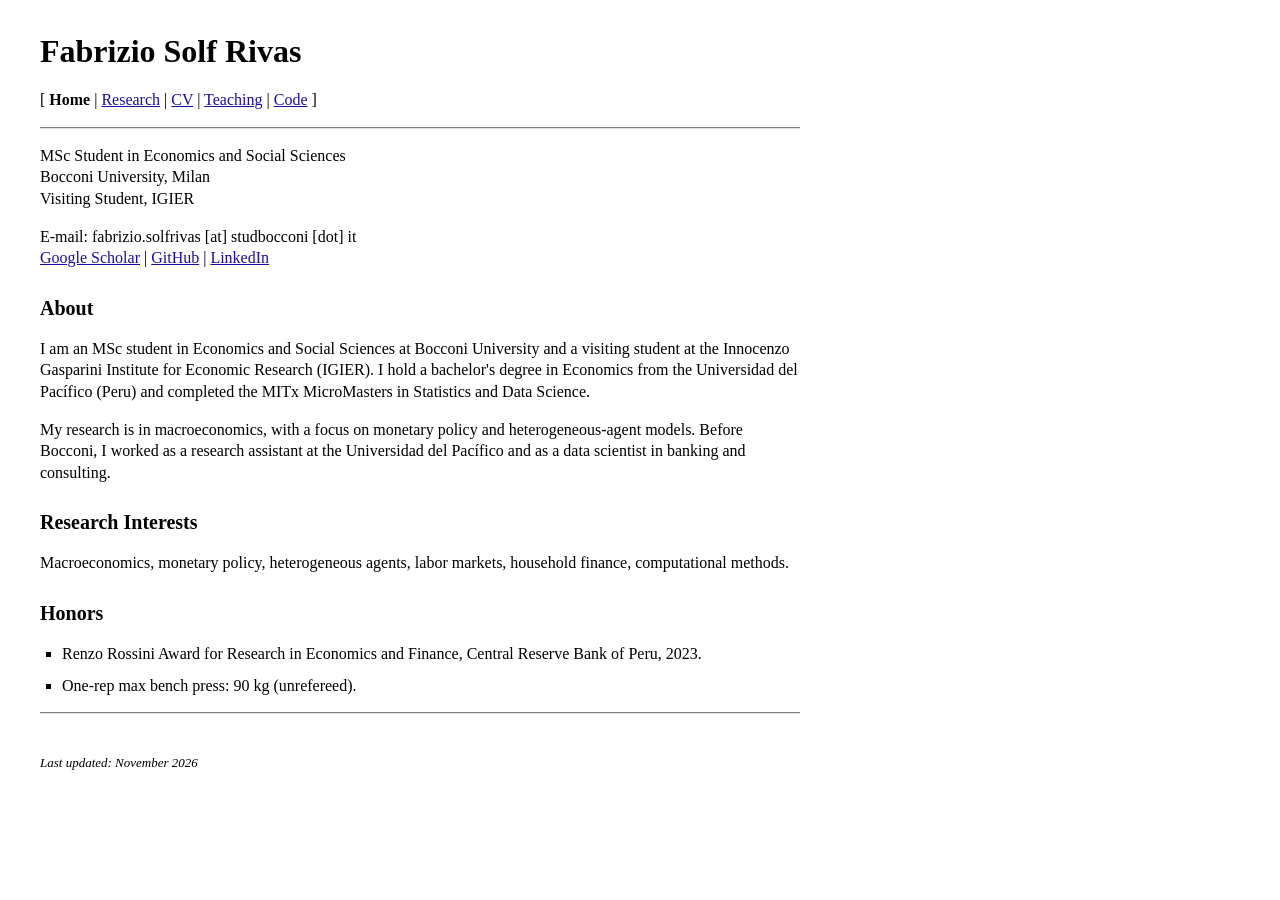
<file: index.html>
<!DOCTYPE html>
<html>
<head>
    <meta charset="utf-8">
    <meta name="viewport" content="width=device-width, initial-scale=1">
    <meta name="description" content="Fabrizio Solf Rivas, MSc student in Economics, Bocconi University. Macroeconomics, monetary policy, heterogeneous agents.">
    <title>Fabrizio Solf Rivas</title>
    <link rel="stylesheet" href="style.css">
</head>
<body>

<h1>Fabrizio Solf Rivas</h1>

<p>
[ <b>Home</b> |
<a href="research.html">Research</a> |
<a href="cv_web.pdf" target="_blank" rel="noopener noreferrer">CV</a> |
<a href="teaching.html">Teaching</a> |
<a href="code.html">Code</a> ]
</p>

<hr>

<!-- Optional photo: put photo.jpg in the same folder and uncomment
<img src="photo.jpg" alt="Fabrizio Solf Rivas" width="150" border="1" style="float: right; margin: 0 0 10px 20px;">
-->

<p>
MSc Student in Economics and Social Sciences<br>
Bocconi University, Milan<br>
Visiting Student, IGIER
</p>

<p>
E-mail: fabrizio.solfrivas [at] studbocconi [dot] it<br>
<a href="https://scholar.google.com/citations?user=x-FIdxEAAAAJ&amp;hl=en" target="_blank" rel="noopener noreferrer">Google Scholar</a> |
<a href="https://github.com/fabrizio-solf" target="_blank" rel="noopener noreferrer">GitHub</a> |
<a href="https://linkedin.com/in/fsolfsr" target="_blank" rel="noopener noreferrer">LinkedIn</a>
</p>

<h2>About</h2>

<p>
I am an MSc student in Economics and Social Sciences at Bocconi University and a visiting
student at the Innocenzo Gasparini Institute for Economic Research (IGIER). I hold a
bachelor's degree in Economics from the Universidad del Pac&iacute;fico (Peru) and completed
the MITx MicroMasters in Statistics and Data Science.
</p>

<p>
My research is in macroeconomics, with a focus on monetary policy and heterogeneous-agent
models. Before Bocconi, I worked as a research assistant at the Universidad del Pac&iacute;fico
and as a data scientist in banking and consulting.
</p>

<h2>Research Interests</h2>

<p>
Macroeconomics, monetary policy, heterogeneous agents, labor markets, household finance,
computational methods.
</p>

<h2>Honors</h2>

<ul>
<li>Renzo Rossini Award for Research in Economics and Finance, Central Reserve Bank of Peru, 2023.</li>
<li>One-rep max bench press: 90 kg (unrefereed).</li>
</ul>

<hr>

<div class="footer">
Last updated: November 2026
</div>

</body>
</html>
</file>
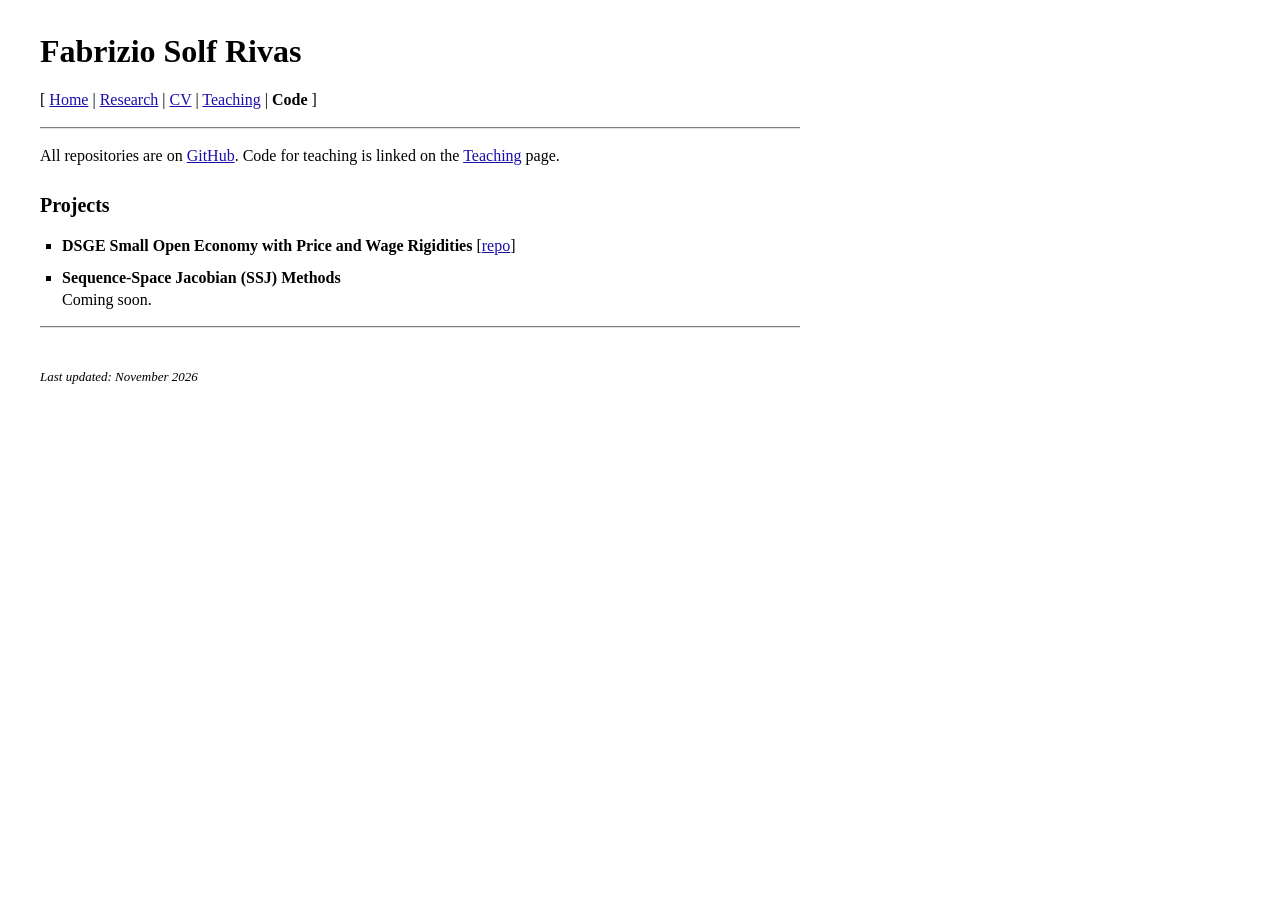
<file: code.html>
<!DOCTYPE html>
<html>
<head>
    <meta charset="utf-8">
    <meta name="viewport" content="width=device-width, initial-scale=1">
    <meta name="description" content="Code by Fabrizio Solf Rivas: DSGE and heterogeneous-agent models.">
    <title>Code - Fabrizio Solf Rivas</title>
    <link rel="stylesheet" href="style.css">
</head>
<body>

<h1>Fabrizio Solf Rivas</h1>

<p>
[ <a href="index.html">Home</a> |
<a href="research.html">Research</a> |
<a href="cv_web.pdf" target="_blank" rel="noopener noreferrer">CV</a> |
<a href="teaching.html">Teaching</a> |
<b>Code</b> ]
</p>

<hr>

<p>
All repositories are on
<a href="https://github.com/fabrizio-solf" target="_blank" rel="noopener noreferrer">GitHub</a>.
Code for teaching is linked on the <a href="teaching.html">Teaching</a> page.
</p>

<h2>Projects</h2>

<ul>
<li>
<b>DSGE Small Open Economy with Price and Wage Rigidities</b>
[<a href="https://github.com/fabrizio-solf/DSGE-SOE-price-and-wage-rigidities" target="_blank" rel="noopener noreferrer">repo</a>]
</li>
<li>
<b>Sequence-Space Jacobian (SSJ) Methods</b><br>
Coming soon.
</li>
</ul>

<!-- Template for a new project:

<li>
<b>Project name</b>
[<a href="https://github.com/fabrizio-solf/REPO" target="_blank" rel="noopener noreferrer">repo</a>]<br>
One-line description.
</li>

-->

<hr>

<div class="footer">
Last updated: November 2026
</div>

</body>
</html>
</file>
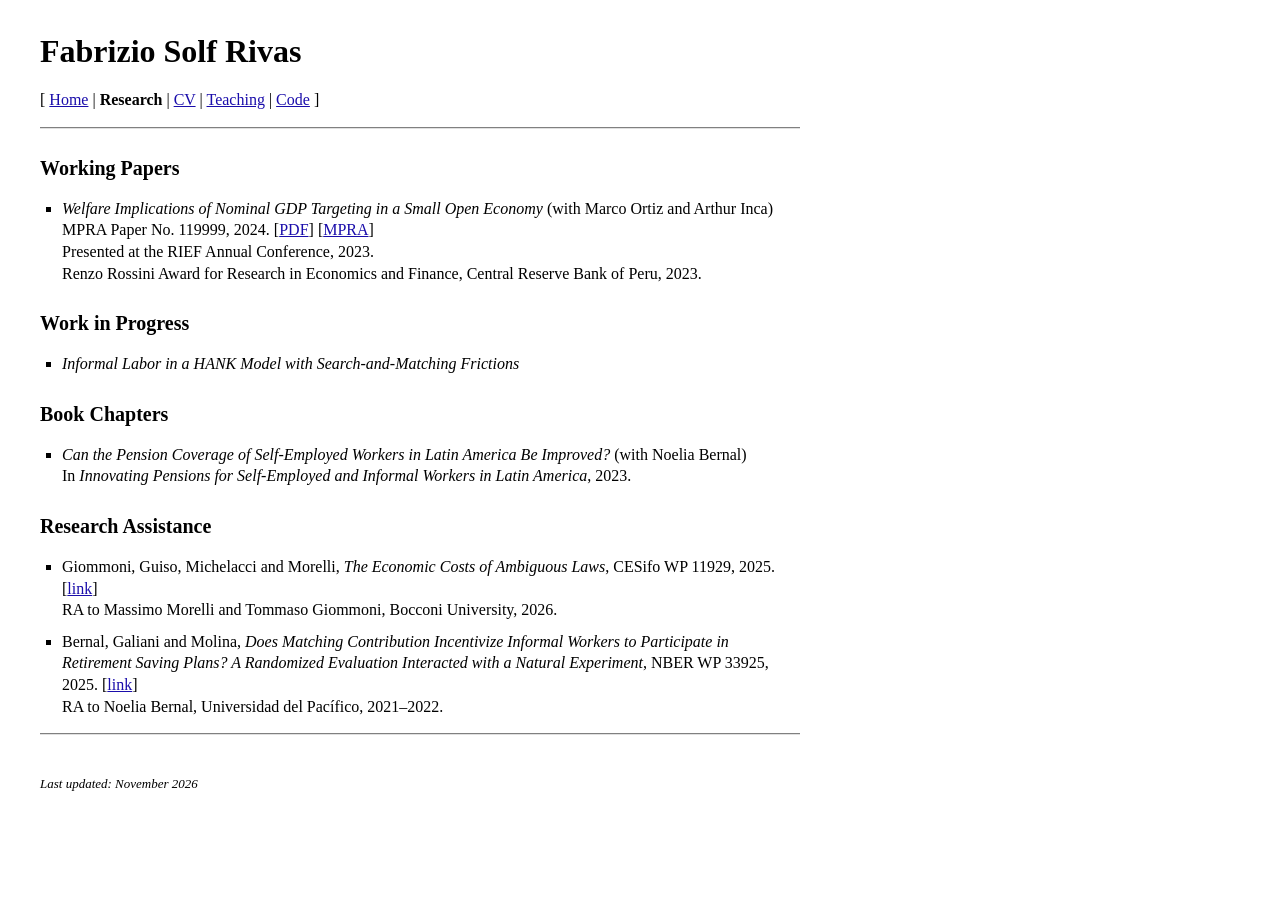
<file: research.html>
<!DOCTYPE html>
<html>
<head>
    <meta charset="utf-8">
    <meta name="viewport" content="width=device-width, initial-scale=1">
    <meta name="description" content="Research by Fabrizio Solf Rivas: monetary policy, nominal GDP targeting, heterogeneous-agent models.">
    <title>Research - Fabrizio Solf Rivas</title>
    <link rel="stylesheet" href="style.css">
</head>
<body>

<h1>Fabrizio Solf Rivas</h1>

<p>
[ <a href="index.html">Home</a> |
<b>Research</b> |
<a href="cv_web.pdf" target="_blank" rel="noopener noreferrer">CV</a> |
<a href="teaching.html">Teaching</a> |
<a href="code.html">Code</a> ]
</p>

<hr>

<h2>Working Papers</h2>

<ul>
<li>
<i>Welfare Implications of Nominal GDP Targeting in a Small Open Economy</i>
(with Marco Ortiz and Arthur Inca)<br>
MPRA Paper No. 119999, 2024.
[<a href="welfare_implications_ngdpt_soe.pdf" target="_blank" rel="noopener noreferrer">PDF</a>]
[<a href="https://mpra.ub.uni-muenchen.de/119999/" target="_blank" rel="noopener noreferrer">MPRA</a>]<br>
Presented at the RIEF Annual Conference, 2023.<br>
Renzo Rossini Award for Research in Economics and Finance, Central Reserve Bank of Peru, 2023.
</li>
</ul>

<h2>Work in Progress</h2>

<ul>
<li>
<i>Informal Labor in a HANK Model with Search-and-Matching Frictions</i>
</li>
</ul>

<h2>Book Chapters</h2>

<ul>
<li>
<i>Can the Pension Coverage of Self-Employed Workers in Latin America Be Improved?</i>
(with Noelia Bernal)<br>
In <i>Innovating Pensions for Self-Employed and Informal Workers in Latin America</i>, 2023.
</li>
</ul>

<h2>Research Assistance</h2>

<ul>
<li>
Giommoni, Guiso, Michelacci and Morelli,
<i>The Economic Costs of Ambiguous Laws</i>, CESifo WP 11929, 2025.
[<a href="https://ideas.repec.org/p/ces/ceswps/_11929.html" target="_blank" rel="noopener noreferrer">link</a>]<br>
RA to Massimo Morelli and Tommaso Giommoni, Bocconi University, 2026.
</li>
<li>
Bernal, Galiani and Molina,
<i>Does Matching Contribution Incentivize Informal Workers to Participate in Retirement
Saving Plans? A Randomized Evaluation Interacted with a Natural Experiment</i>,
NBER WP 33925, 2025.
[<a href="https://www.nber.org/papers/w33925" target="_blank" rel="noopener noreferrer">link</a>]<br>
RA to Noelia Bernal, Universidad del Pac&iacute;fico, 2021&ndash;2022.
</li>
</ul>

<hr>

<div class="footer">
Last updated: November 2026
</div>

</body>
</html>
</file>
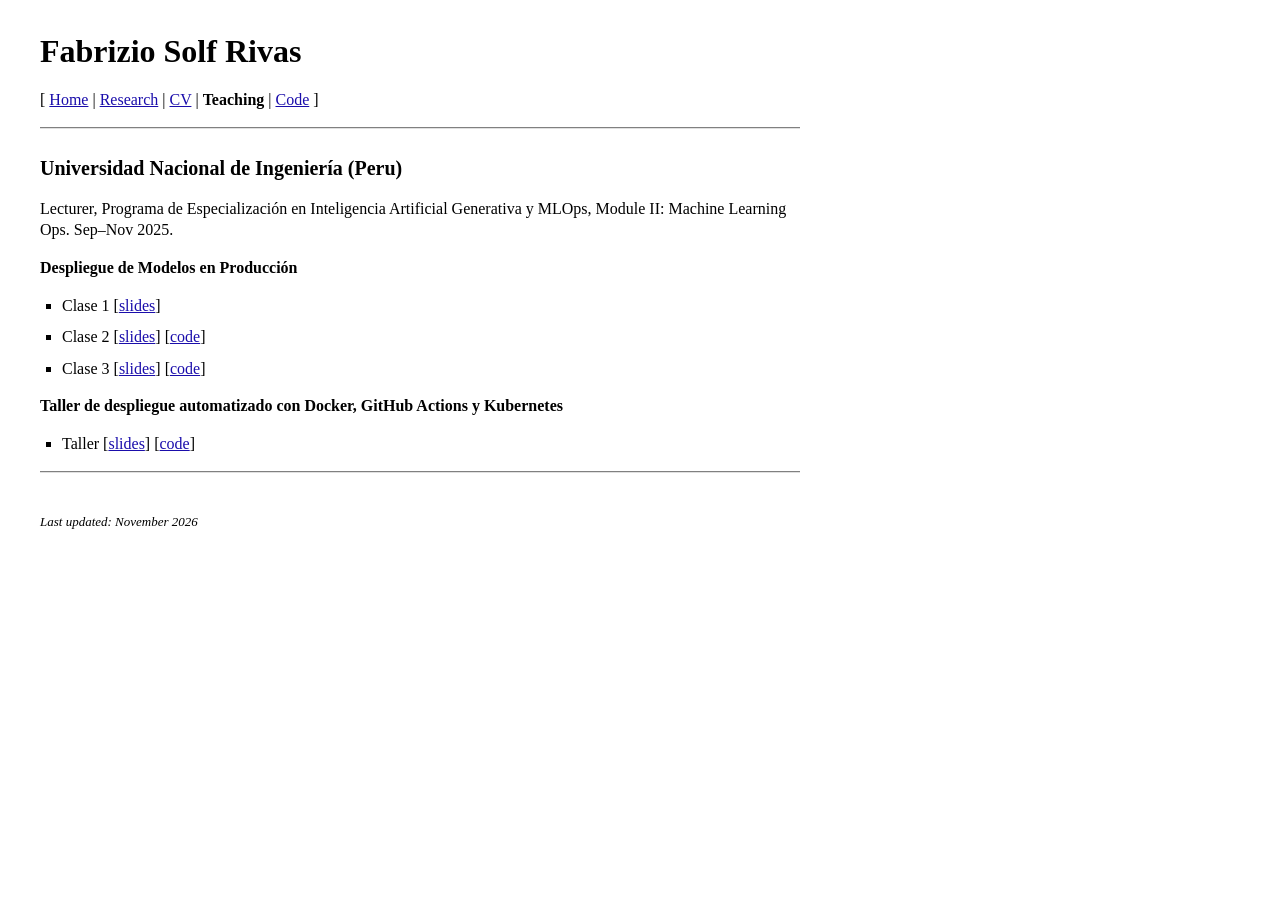
<file: teaching.html>
<!DOCTYPE html>
<html>
<head>
    <meta charset="utf-8">
    <meta name="viewport" content="width=device-width, initial-scale=1">
    <meta name="description" content="Teaching materials by Fabrizio Solf Rivas: MLOps and model deployment, Universidad Nacional de Ingenieria.">
    <title>Teaching - Fabrizio Solf Rivas</title>
    <link rel="stylesheet" href="style.css">
</head>
<body>

<h1>Fabrizio Solf Rivas</h1>

<p>
[ <a href="index.html">Home</a> |
<a href="research.html">Research</a> |
<a href="cv_web.pdf" target="_blank" rel="noopener noreferrer">CV</a> |
<b>Teaching</b> |
<a href="code.html">Code</a> ]
</p>

<hr>

<h2>Universidad Nacional de Ingenier&iacute;a (Peru)</h2>

<p>
Lecturer, Programa de Especializaci&oacute;n en Inteligencia Artificial Generativa y MLOps,
Module II: Machine Learning Ops. Sep&ndash;Nov 2025.
</p>

<p><b>Despliegue de Modelos en Producci&oacute;n</b></p>

<ul>
<li>Clase 1
[<a href="classes/Clase_1.pdf" target="_blank" rel="noopener noreferrer">slides</a>]</li>
<li>Clase 2
[<a href="classes/Clase_2.pdf" target="_blank" rel="noopener noreferrer">slides</a>]
[<a href="https://github.com/fabrizio-solf/fastapi_ia" target="_blank" rel="noopener noreferrer">code</a>]</li>
<li>Clase 3
[<a href="classes/Clase_3.pdf" target="_blank" rel="noopener noreferrer">slides</a>]
[<a href="https://github.com/fabrizio-solf/CLASE-MLOPS" target="_blank" rel="noopener noreferrer">code</a>]</li>
</ul>

<p><b>Taller de despliegue automatizado con Docker, GitHub Actions y Kubernetes</b></p>

<ul>
<li>Taller
[<a href="classes/taller.pdf" target="_blank" rel="noopener noreferrer">slides</a>]
[<a href="https://github.com/fabrizio-solf/study_app" target="_blank" rel="noopener noreferrer">code</a>]</li>
</ul>

<!-- Template for a new course:

<p><b>Course name</b>, Institution, Term</p>
<ul>
<li>Lecture 1 [<a href="classes/lecture1.pdf" target="_blank" rel="noopener noreferrer">slides</a>]</li>
</ul>

-->

<hr>

<div class="footer">
Last updated: November 2026
</div>

</body>
</html>
</file>
<file: style.css>
body {
    font-family: "Times New Roman", Times, serif;
    font-size: 16px;
    line-height: 1.35;
    max-width: 760px;
    margin: 30px 40px;
    color: #000;
    background: #fff;
}

a:link    { color: #1a0dab; }
a:visited { color: #551a8b; }
a:hover   { color: #c00; }

h1 { font-size: 2em; margin: 0 0 6px 0; }
h2 { font-size: 1.25em; margin: 26px 0 8px 0; }

hr { border: 0; border-top: 1px solid #808080; border-bottom: 1px solid #e0e0e0; }

ul { list-style-type: square; padding-left: 22px; }
li { margin-bottom: 10px; }

.footer { margin-top: 40px; font-size: 13px; font-style: italic; }
</file>
